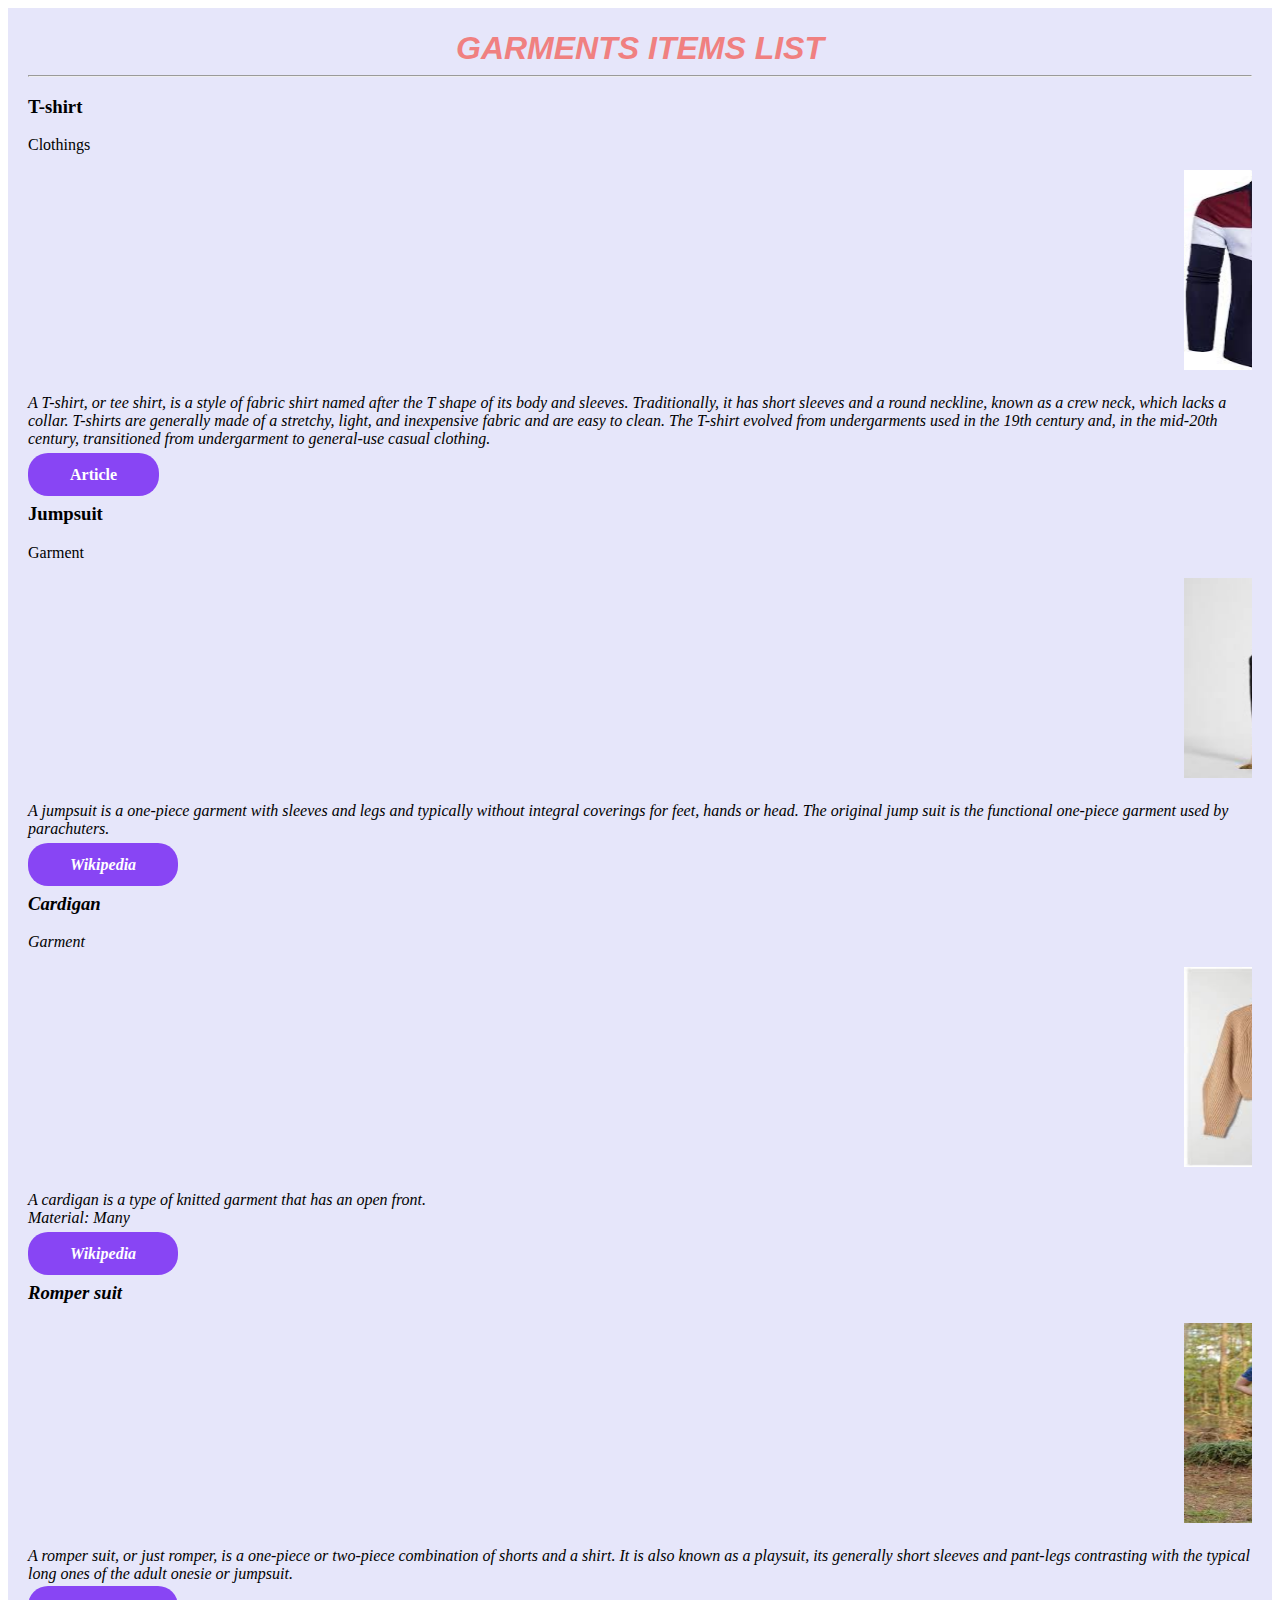
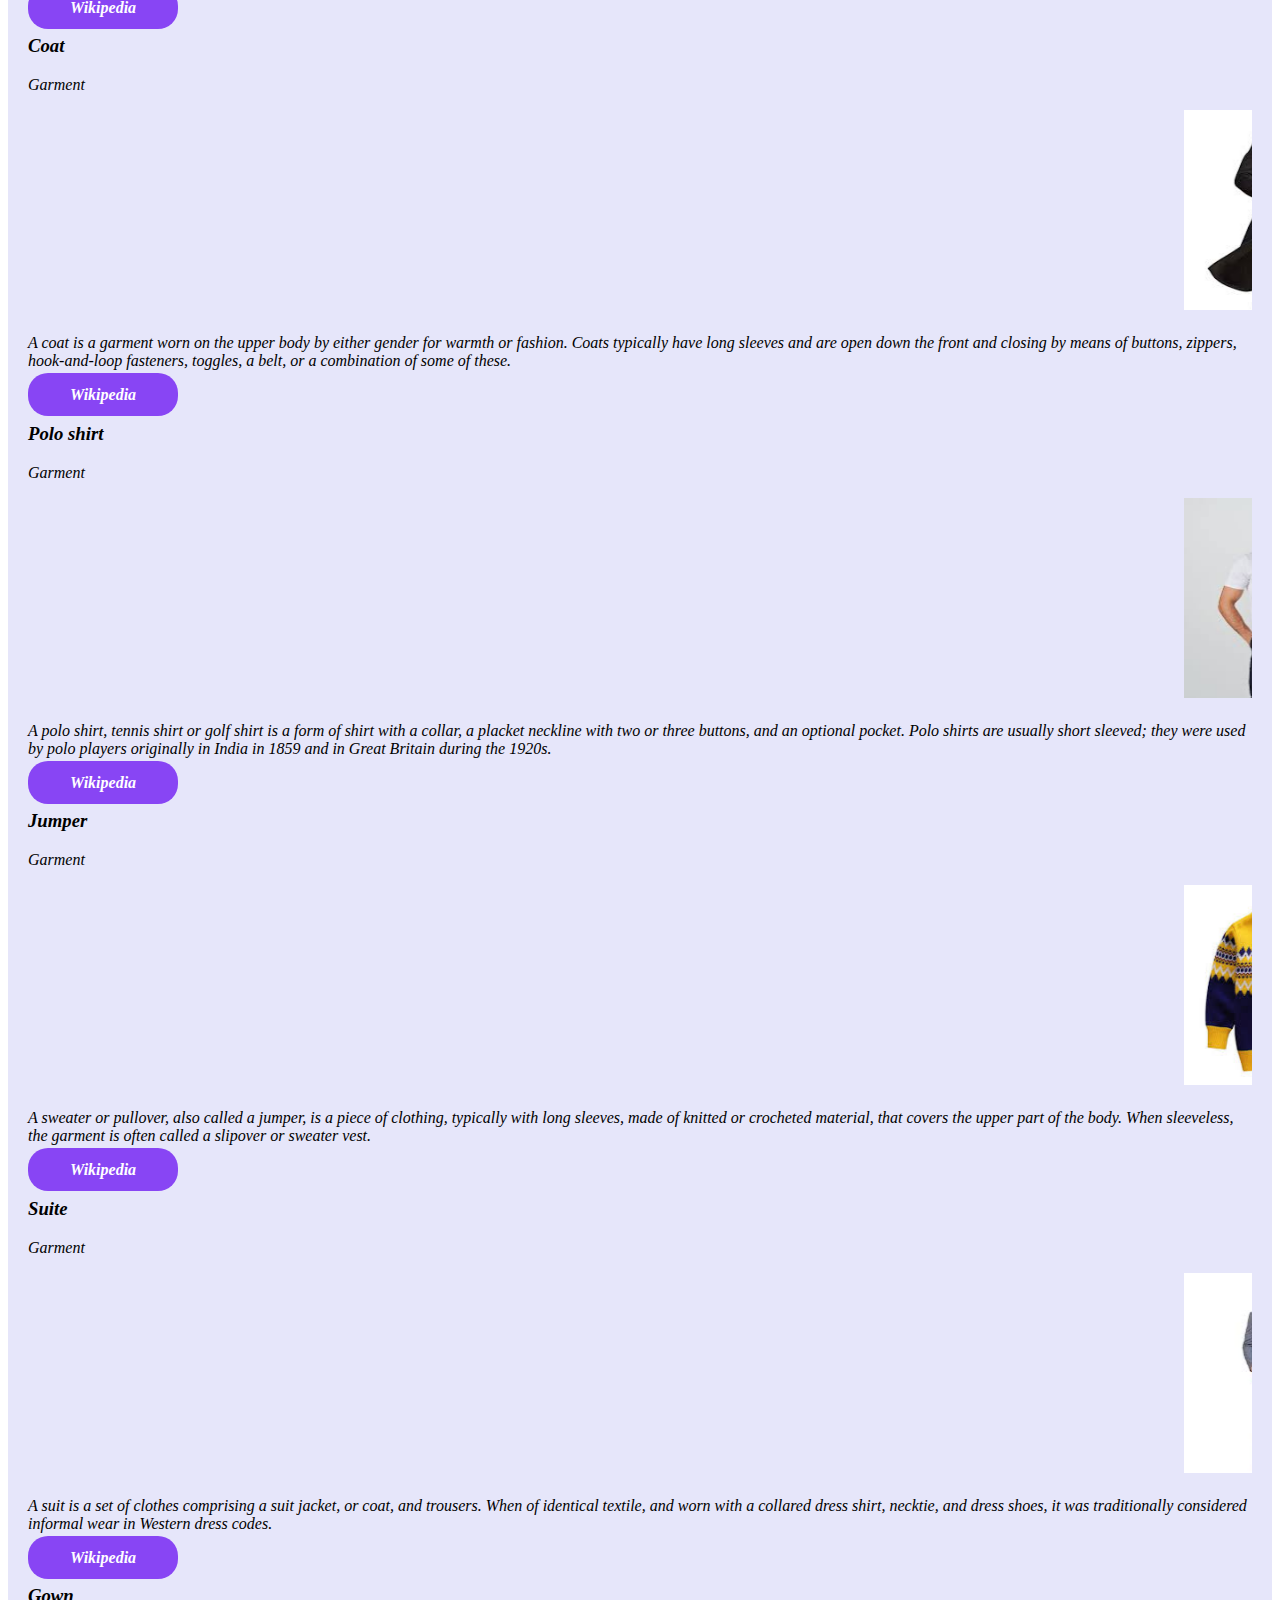
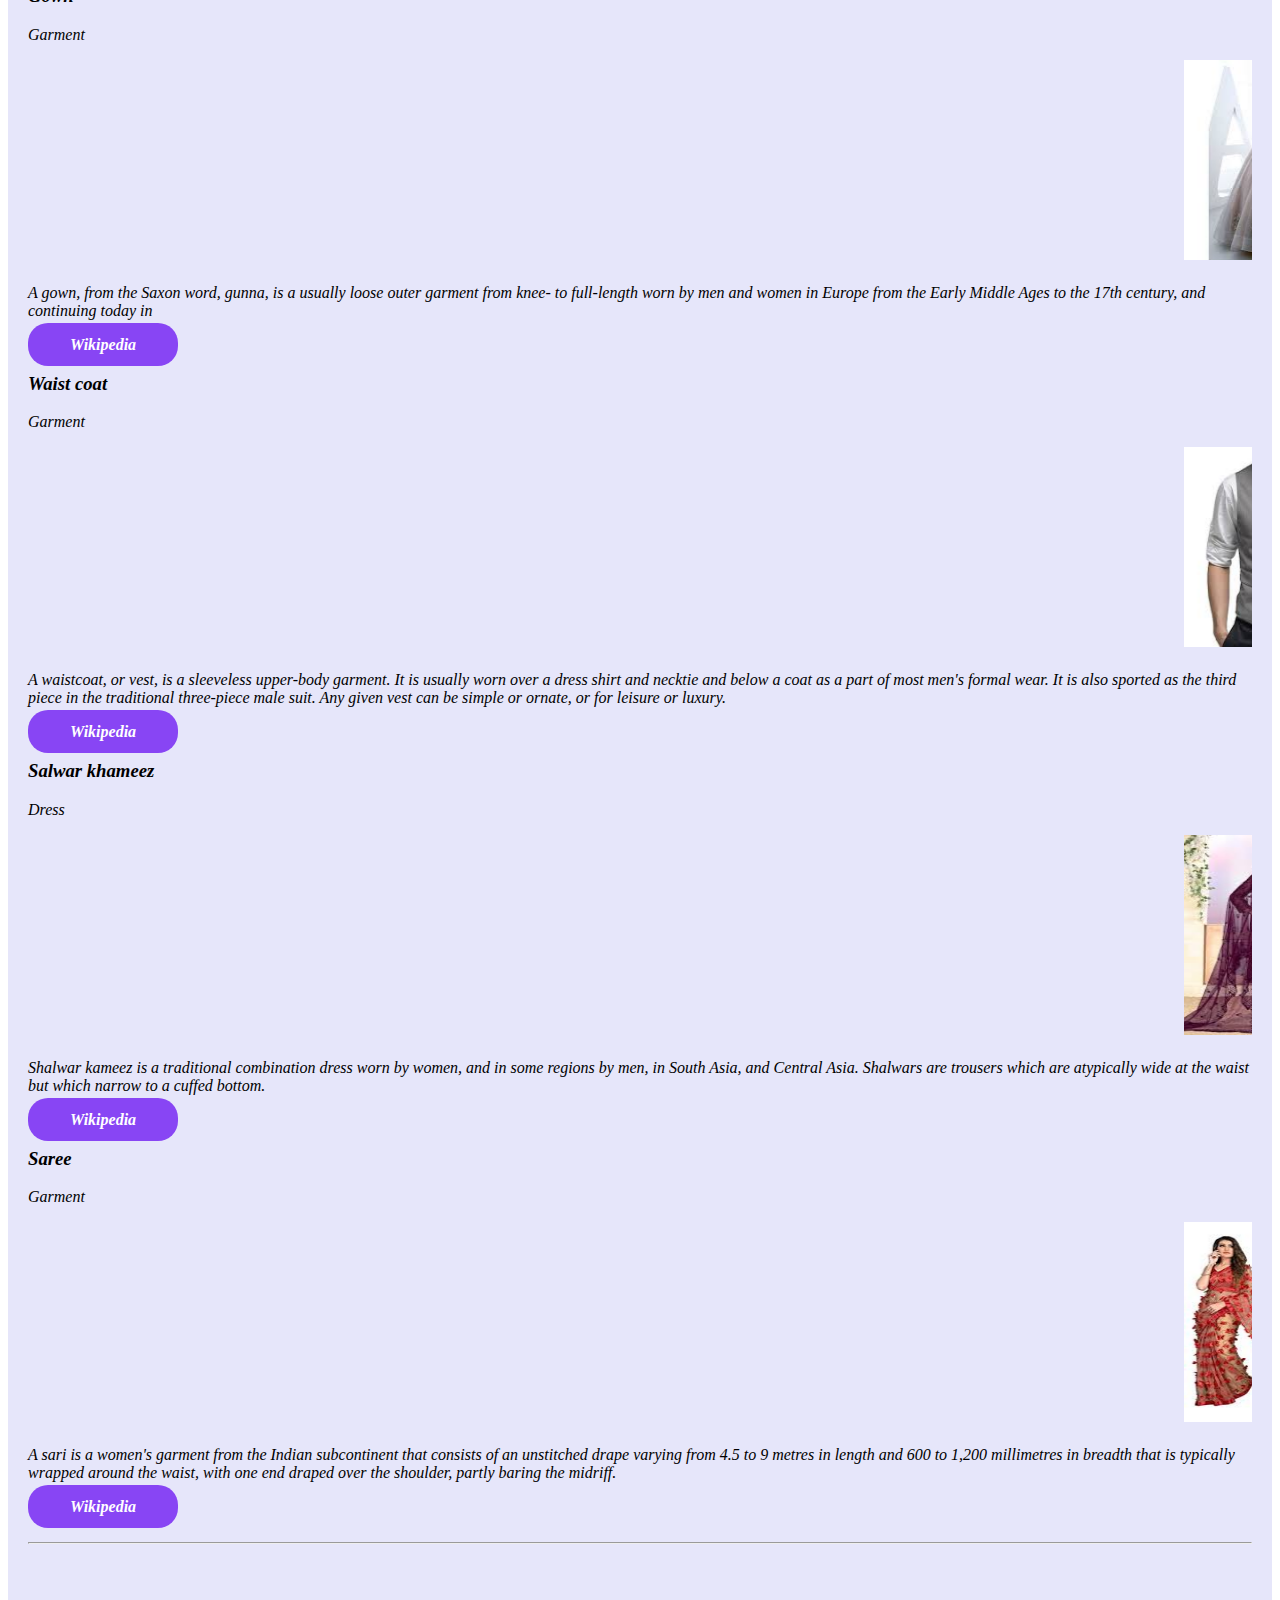
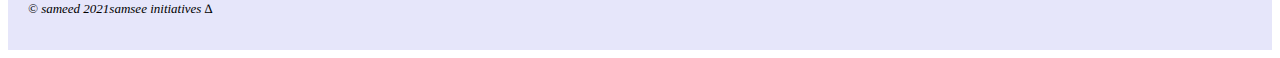
<file: index.html>
<!doctype html>
<html>
<head>
    <meta charset="UTF-8">
    <title>sameed resume</title>
    <meta name="viewport" content="width=device-width, initial-scale=1">
    <meta name="author" content="Supherhero">
    <meta name="keywords" content="programming hero,learn programming">
    <link rel="shortcut icon" href="images/favicon.ico" type="image/vnd.microsoft.icon">
    <link rel="stylesheet" type="text/css" href="cos.css">
    

</head>
<body><div id="sm">
<h1><b><i>GARMENTS ITEMS LIST</i></b></h1>
<hr>
<h3>T-shirt</h3><!-- t-shirt main -->
<p>Clothings</p>
<marquee behavior="scroll" direction="left">
<img src="images (10).jpeg" width="200" height="200" alt="loading">
<img src="images (11).jpeg" width="200" height="200" alt="loading">
<img src="images (12).jpeg" width="200" height="200" alt="loading">
<img src="images (13).jpeg" width="200" height="200" alt="loading">
<img src="images (14).jpeg" width="200" height="200" alt="loading">
<img src="images (15).jpeg" width="200" height="200" alt="loading">
<img src="images (16).jpeg" width="200" height="200" alt="loading">
<img src="images (7).jpeg" width="200" height="200" alt="loading">
<img src="images (8).jpeg" width="200" height="200" alt="loading">
<img src="images (9).jpeg" width="200" height="200" alt="loading">
</marquee>
<p> <i>A T-shirt, or tee shirt, is a style of fabric shirt named after the T 
shape of its body and sleeves. Traditionally, it has short sleeves and a round 
neckline, known as a crew neck, which lacks a collar. T-shirts are generally made
 of a stretchy, light, and inexpensive fabric and are easy to clean. The T-shirt evolved 
 from undergarments used in the 19th century and, in the mid-20th century, transitioned 
 from
 undergarment to general-use casual clothing.</i>
 <br><br>
<a class="lin"; href="tshirt.html"><b>Article</b></a>
</p>
<h3>Jumpsuit</h3> <!--Jumpsuit main-->
<p>Garment</p>
<marquee behavior="scorll" director="right">
<img src="images (18).jpeg" width="200" height="200" alt="loading">
<img src="images (19).jpeg" width="200" height="200" alt="loading">
<img src="images (20).jpeg" width="200" height="200" alt="loading">
<img src="images (21).jpeg" width="200" height="200" alt="loading">
<img src="images (22).jpeg" width="200" height="200" alt="loading">
<img src="images (23).jpeg" width="200" height="200" alt="loading">
<img src="images (24).jpeg" width="200" height="200" alt="loading">
<img src="images (25).jpeg" width="200" height="200" alt="loading">
<img src="images (26).jpeg" width="200" height="200" alt="loading">
<img src="images (27).jpeg" width="200" height="200" alt="loading">
<img src="images (28).jpeg" width="200" height="200" alt="loading">
</marquee>
<p><i>A jumpsuit is a one-piece garment with sleeves and legs and 
typically without integral coverings for feet, hands or head. The original
 jump suit is the functional one-piece garment used by parachuters.
<br<br><br>
<br><a class="lin" href="jumpsuit.html">
 <b>Wikipedia</></b></a>
 </p>
<h3>Cardigan</h3><!-- cardigan main -->
<p>Garment</p>
<marquee behavior="scorll" director="right">
<img src="images (29).jpeg" width="200" height="200" alt="loading">
<img src="images (30).jpeg" width="200" height="200" alt="loading">
<img src="images (31).jpeg" width="200" height="200" alt="loading">
<img src="images (32).jpeg" width="200" height="200" alt="loading">
<img src="images (33).jpeg" width="200" height="200" alt="loading">
<img src="images (34).jpeg" width="200" height="200" alt="loading">
<img src="images (35).jpeg" width="200" height="200" alt="loading">
<img src="images (36).jpeg" width="200" height="200" alt="loading">
<img src="images (37).jpeg" width="200" height="200" alt="loading">
<img src="images (38).jpeg" width="200" height="200" alt="loading">
<img src="images (39).jpeg" width="200" height="200" alt="loading">
</marquee>
<p><i>A cardigan is a type of knitted garment that has an open
front. <br>Material: Many</i>
<br><br>
<a class="lin" href="cardigan.html"><i><b>Wikipedia</b></i></a><br>

</p>

<h3>Romper suit</h3><!-- romper main -->
<marquee behavior="scorll" director="right">
<img src="images (40).jpeg" width="200" height="200" alt="loading">
<img src="images (41).jpeg" width="200" height="200" alt="loading">
<img src="images (42).jpeg" width="200" height="200" alt="loading">
<img src="images (43).jpeg" width="200" height="200" alt="loading">
<img src="images (44).jpeg" width="200" height="200" alt="loading">
<img src="images (45).jpeg" width="200" height="200" alt="loading">
<img src="images (46).jpeg" width="200" height="200" alt="loading">
<img src="images (47).jpeg" width="200" height="200" alt="loading">
<img src="images (48).jpeg" width="200" height="200" alt="loading">
<img src="images (49).jpeg" width="200" height="200" alt="loading">
</marquee>
<p>A romper suit, or just romper, is a one-piece or two-piece combination
 of shorts and a shirt. It is also known as a playsuit, its generally short
  sleeves and pant-legs contrasting with the typical long ones of the adult
   onesie or jumpsuit.</p><a class="lin" href="romper.html"><i><b>Wikipedia</b></i></a>
   <!-- This is Copy paste of above its need edit content
-->
<h3>Coat</h3><!-- coat main -->
<p>Garment</p>
<marquee behavior="scorll" director="right">
<img src="images (50).jpeg" width="200" height="200" alt="loading">
<img src="images (51).jpeg" width="200" height="200" alt="loading">
<img src="images (52).jpeg" width="200" height="200" alt="loading">
<img src="images (53).jpeg" width="200" height="200" alt="loading">
<img src="images (54).jpeg" width="200" height="200" alt="loading">
<img src="images (55).jpeg" width="200" height="200" alt="loading">
<img src="images (56).jpeg" width="200" height="200" alt="loading">
<img src="images (57).jpeg" width="200" height="200" alt="loading">
</marquee>
<p>A coat is a garment worn on the upper body by either gender for 
warmth or fashion. Coats typically have long sleeves and are open down 
the front and closing by means of buttons, zippers, hook-and-loop fasteners, 
toggles, a belt, or a combination of some of these.</p>
<a class="lin" href="coat.html"><i><b>Wikipedia</b></i></a><br>

<h3>Polo shirt</h3><!-- polo main -->
<p>Garment</p>
<marquee behavior="scorll" director="right">
<img src="images (58).jpeg" width="200" height="200" alt="loading">
<img src="images (59).jpeg" width="200" height="200" alt="loading">
<img src="images (60).jpeg" width="200" height="200" alt="loading">
<img src="images (61).jpeg" width="200" height="200" alt="loading">
<img src="images (62).jpeg" width="200" height="200" alt="loading">
<img src="images (63).jpeg" width="200" height="200" alt="loading">
<img src="images (64).jpeg" width="200" height="200" alt="loading">
<img src="images (65).jpeg" width="200" height="200" alt="loading">
<img src="images (67).jpeg" width="200" height="200" alt="loading">
<img src="images (68).jpeg" width="200" height="200" alt="loading">
</marquee>
<p>A polo shirt, tennis shirt or golf shirt is a form of shirt with a
 collar, a placket neckline with two or three buttons, and an optional
  pocket. Polo shirts are usually short sleeved; they were used by polo 
  players originally in India in 1859 and in Great Britain during the 1920s.</p>
<a class="lin" href="polo.html"><i><b>Wikipedia</b></i></a><br>

<h3>Jumper</h3> <!--jumper-->
<p>Garment</p>
<marquee behavior="scroll" direction="left">
<img src="images (69).jpeg" width="200" height="200" alt="loading">
<img src="images (70).jpeg" width="200" height="200" alt="loading">
<img src="images (71).jpeg" width="200" height="200" alt="loading">
<img src="images (72).jpeg" width="200" height="200" alt="loading">
<img src="images (73).jpeg" width="200" height="200" alt="loading">
<img src="images (74).jpeg" width="200" height="200" alt="loading">
<img src="images (76).jpeg" width="200" height="200" alt="loading">
<img src="images (77).jpeg" width="200" height="200" alt="loading">
<img src="images (75).jpeg" width="200" height="200" alt="loading">
</marquee>
<p>A sweater or pullover, also called a jumper, is a piece of clothing, 
typically with long sleeves, made of knitted or crocheted material, that
 covers the upper part of the body. When sleeveless, the garment is often 
 called a slipover or sweater vest. </p>
 <a class="lin" href="jumper.html"><i><b>Wikipedia</b></i></a><br>
<h3>Suite</h3> <!--suite-->
<p>Garment</p>
<marquee behavior="scroll" direction="left">
<img src="images (78).jpeg" width="200" height="200" alt="loading">
<img src="images (79).jpeg" width="200" height="200" alt="loading">
<img src="images (80).jpeg" width="200" height="200" alt="loading">
<img src="images (81).jpeg" width="200" height="200" alt="loading">
<img src="images (82).jpeg" width="200" height="200" alt="loading">
<img src="images (83).jpeg" width="200" height="200" alt="loading">
<img src="images (84).jpeg" width="200" height="200" alt="loading">
<img src="images (85).jpeg" width="200" height="200" alt="loading">
<img src="images (86).jpeg" width="200" height="200" alt="loading">
</marquee>
<p>A suit is a set of clothes comprising a suit jacket, or coat, and trousers.
 When of identical textile, and worn with a collared dress shirt, necktie, and 
 dress shoes, it was traditionally considered informal wear in Western dress codes. </p>
<a class="lin" href="suit.html"><i><b>Wikipedia</b></i></a><br>
<h3>Gown</h3> <!--gown-->
<p>Garment</p>
<marquee behavior="scroll" direction="left">
<img src="images (87).jpeg" width="200" height="200" alt="loading">
<img src="images (88).jpeg" width="200" height="200" alt="loading">
<img src="images (89).jpeg" width="200" height="200" alt="loading">
<img src="images (90).jpeg" width="200" height="200" alt="loading">
<img src="images (91).jpeg" width="200" height="200" alt="loading">
<img src="images (92).jpeg" width="200" height="200" alt="loading">
<img src="images (93).jpeg" width="200" height="200" alt="loading">
<img src="images (94).jpeg" width="200" height="200" alt="loading">
<img src="images (95).jpeg" width="200" height="200" alt="loading">
<img src="images (96).jpeg" width="200" height="200" alt="loading">
</marquee>
<p>A gown, from the Saxon word, gunna, is a usually loose outer garment 
from knee- to full-length worn by men and women in Europe from the Early
 Middle Ages to the 17th century, and continuing today in </p>
<a class="lin" href="gown.html"><i><b>Wikipedia</b></i></a><br>
<h3>Waist coat</h3> <!--waist coat-->
<p>Garment</p>
<marquee behavior="scroll" direction="left">
<img src="images (97).jpeg" width="200" height="200" alt="loading">
<img src="images (98).jpeg" width="200" height="200" alt="loading">
<img src="images (99).jpeg" width="200" height="200" alt="loading">
<img src="images (100).jpeg" width="200" height="200" alt="loading">
<img src="images (101).jpeg" width="200" height="200" alt="loading">
<img src="images (102).jpeg" width="200" height="200" alt="loading">
<img src="images (103).jpeg" width="200" height="200" alt="loading">
<img src="images (104).jpeg" width="200" height="200" alt="loading">
<img src="images (105).jpeg" width="200" height="200" alt="loading">
<img src="images (106).jpeg" width="200" height="200" alt="loading">
</marquee>
<p>A waistcoat, or vest, is a sleeveless
 upper-body garment. It is usually worn over 
 a dress shirt and necktie and below a coat 
 as a part of most men's formal wear. It is also 
 sported as the third piece in the traditional three-piece male suit. 
 Any given vest can be simple or ornate, or for leisure or luxury.</p>
 <a class="lin" href="waistcoat.html"><i><b>Wikipedia</b></i></a><br>
<h3>Salwar khameez</h3><!--salwar-->
<p>Dress</p>
<marquee behavior="scroll" direction="left">
<img src="images (113).jpeg" width="200" height="200" alt="loading">
<img src="images (114).jpeg" width="200" height="200" alt="loading">
<img src="images (115).jpeg" width="200" height="200" alt="loading">
<img src="images (116).jpeg" width="200" height="200" alt="loading">
<img src="images (117).jpeg" width="200" height="200" alt="loading">
<img src="images (118).jpeg" width="200" height="200" alt="loading">
<img src="images (119).jpeg" width="200" height="200" alt="loading">
<img src="images (120).jpeg" width="200" height="200" alt="loading">
<img src="images (121).jpeg" width="200" height="200" alt="loading">
<img src="images (122).jpeg" width="200" height="200" alt="loading">
</marquee>
<p>Shalwar kameez is a traditional 
combination dress worn by women, and in some regions by men, in South Asia,
 and Central Asia. Shalwars are trousers which are atypically wide at the waist 
 but which narrow to a cuffed bottom. </p>
 <a class="lin" href="salwarkameez.html"><i><b>Wikipedia</b></i></a><br>
<h3>Saree</h3>
<p>Garment</p><!--saree-->
<marquee behavior="scroll" direction="left">
<img src="A.jpeg" width="200" height="200" alt="loading">
<img src="B.jpeg" width="200" height="200" alt="loading">
<img src="C.jpeg" width="200" height="200" alt="loading">
<img src="D.jpeg" width="200" height="200" alt="loading">
<img src="E.jpeg" width="200" height="200" alt="loading">
<img src="F.jpeg" width="200" height="200" alt="loading">
<img src="G.jpeg" width="200" height="200" alt="loading">
<img src="H.jpeg" width="200" height="200" alt="loading">
<img src="I.jpeg" width="200" height="200" alt="loading">
</marquee>
<p>A sari is a women's garment from the Indian subcontinent
 that consists of an unstitched drape varying from 4.5 to 9
  metres in length and 600 to 1,200 millimetres in breadth that is
   typically wrapped around the waist, with one end draped over the
    shoulder, partly baring the midriff.</p>
<a class="lin" href="saree.html"><i><b>Wikipedia</b></i></a><br>
<br>
<hr>
<br> <br>
<footer style="font-size:small">
 <p>© sameed 2021samsee initiatives ∆</p>
 </footer>
 </div>
</body>
</html>
</file>
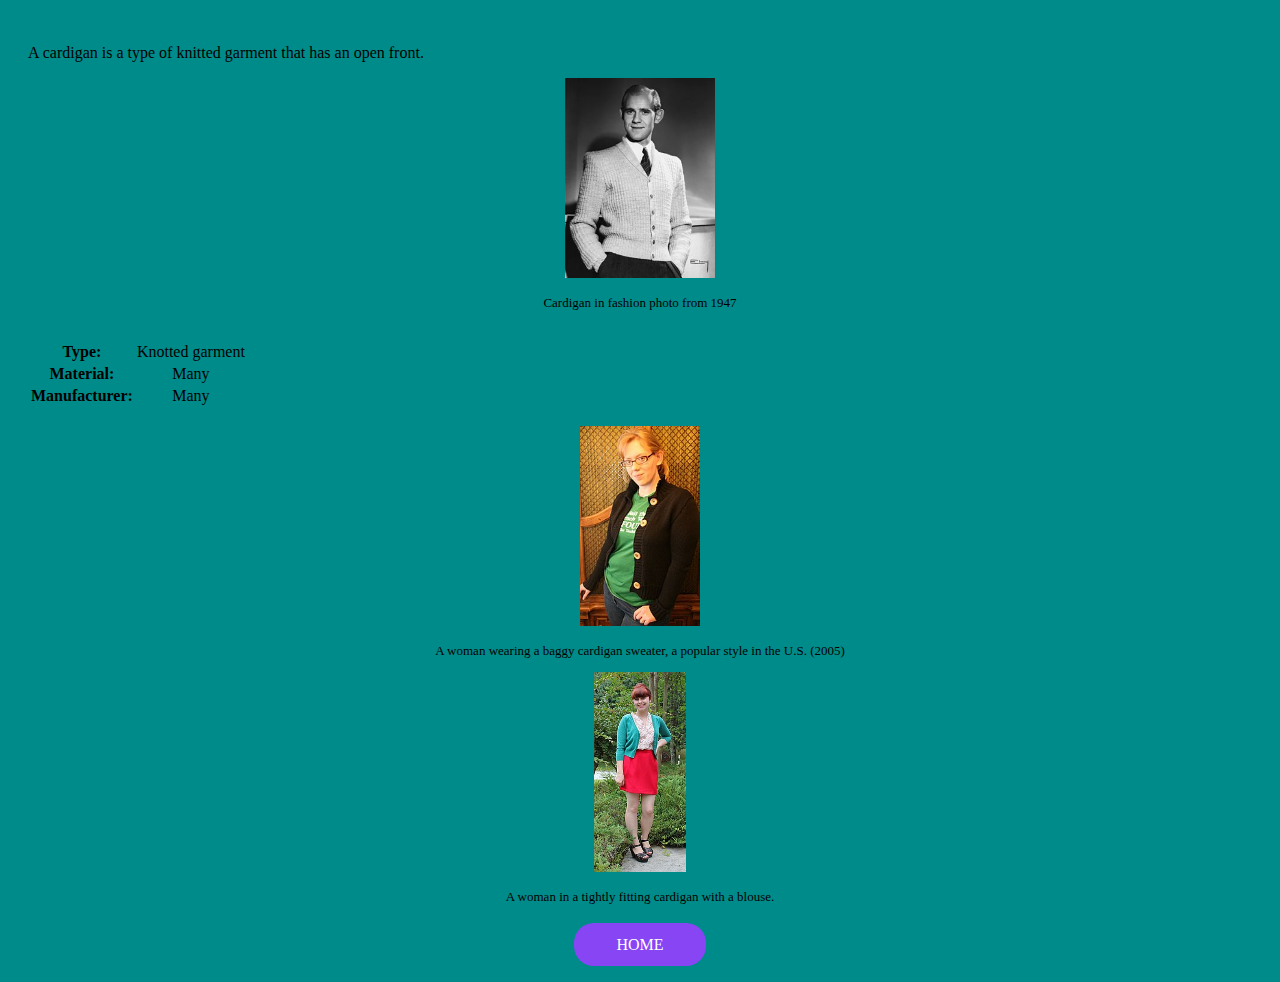
<file: cardigan.html>
<!DOCTYPE html>
<html>
<head>
<title></title>
<link rel="stylesheet" type="text/css" href="cos4.css">
</head>
<body>
<p>
A cardigan is a type of knitted garment that 
has an open front.</p>
<div class="sp">
<img src="cardigan1.jpg" with="200" height="200" alt="loading">
<p id="s">Cardigan in fashion photo from 1947<br>
<br></p>
<table>
<th>Type:</th>
<td>Knotted garment</td>
  <tr>
   <th>Material:</th>
   <td>Many</td>
  </tr>
 <tr>
<th>Manufacturer:</th>
<td>Many</td></tr>
</table><br>
<img src="View.jpg" with="200" height="200" alt="loading">
<p id="s">A woman wearing a baggy cardigan sweater,
 a popular style in the U.S. (2005)</p>
<img src="crop.jpg" with="200" height="200" alt="loading">
<p id="s">A woman in a tightly fitting 
cardigan with a blouse.</p>
<br>
<a class="lin" href="index.html">HOME</a>
</div>
</body>
</html>
</file>
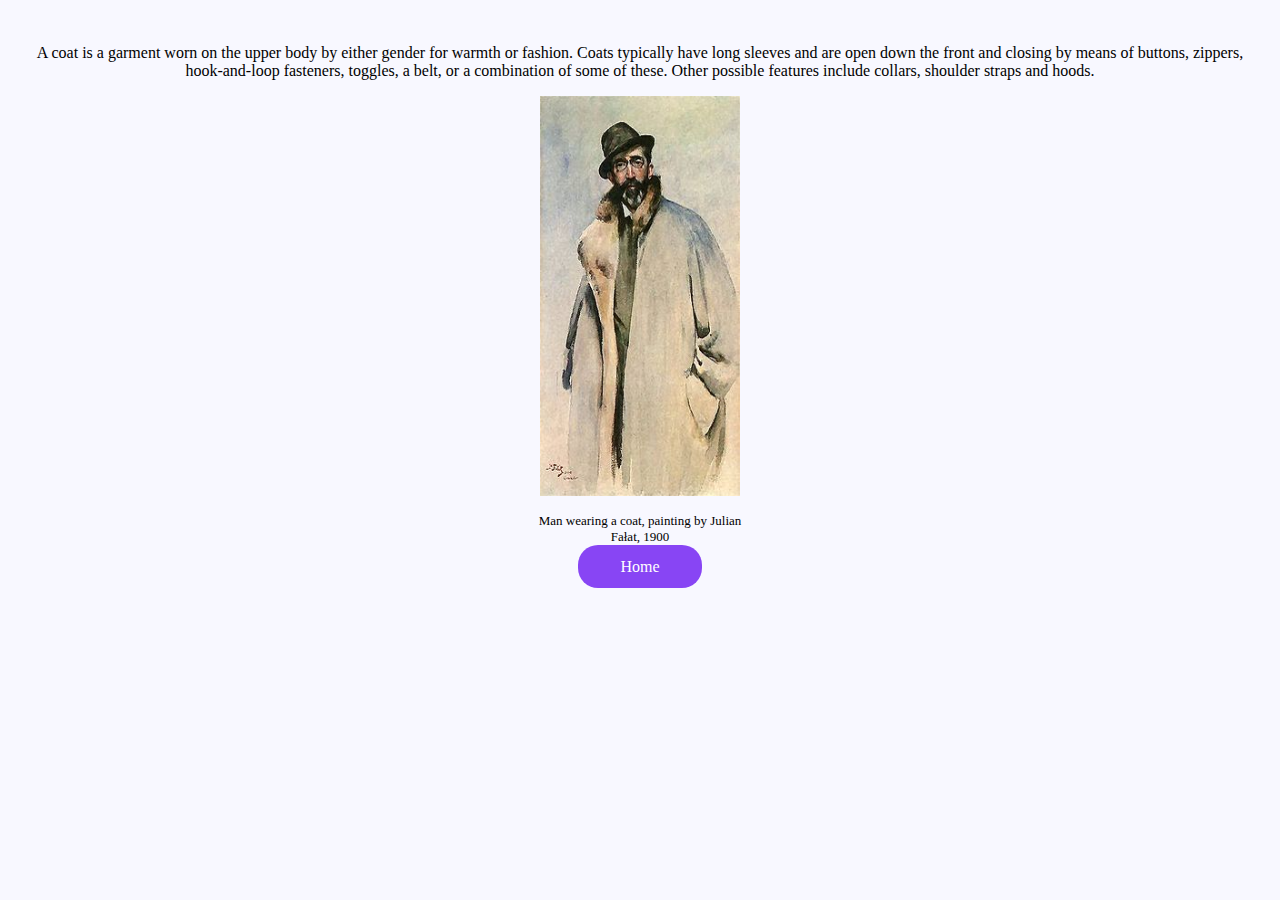
<file: coat.html>
<!DOCTYPE html>
<html>
<head>
<title>Coart Article</title>
<link rel="stylesheet" type="text/css" href="cos6.css">
</head>
<body class="sp">
<p>A coat is a garment worn on the upper
 body by either gender for warmth or fashion.
  Coats typically have long sleeves and are 
  open down the front and closing by means 
of buttons, zippers, hook-and-loop fasteners,
 toggles, a belt, or a combination of some of 
 these. Other possible features include collars,
  shoulder straps and hoods.</p>
<img src="coatimg.jpg" width="200" height="400" alt="loading">
<p id="s">Man wearing a coat, painting by Julian<br>
 Fałat, 1900</p>
<a class="lin" href="index.html">Home</a>
</body>
</html>
</file>
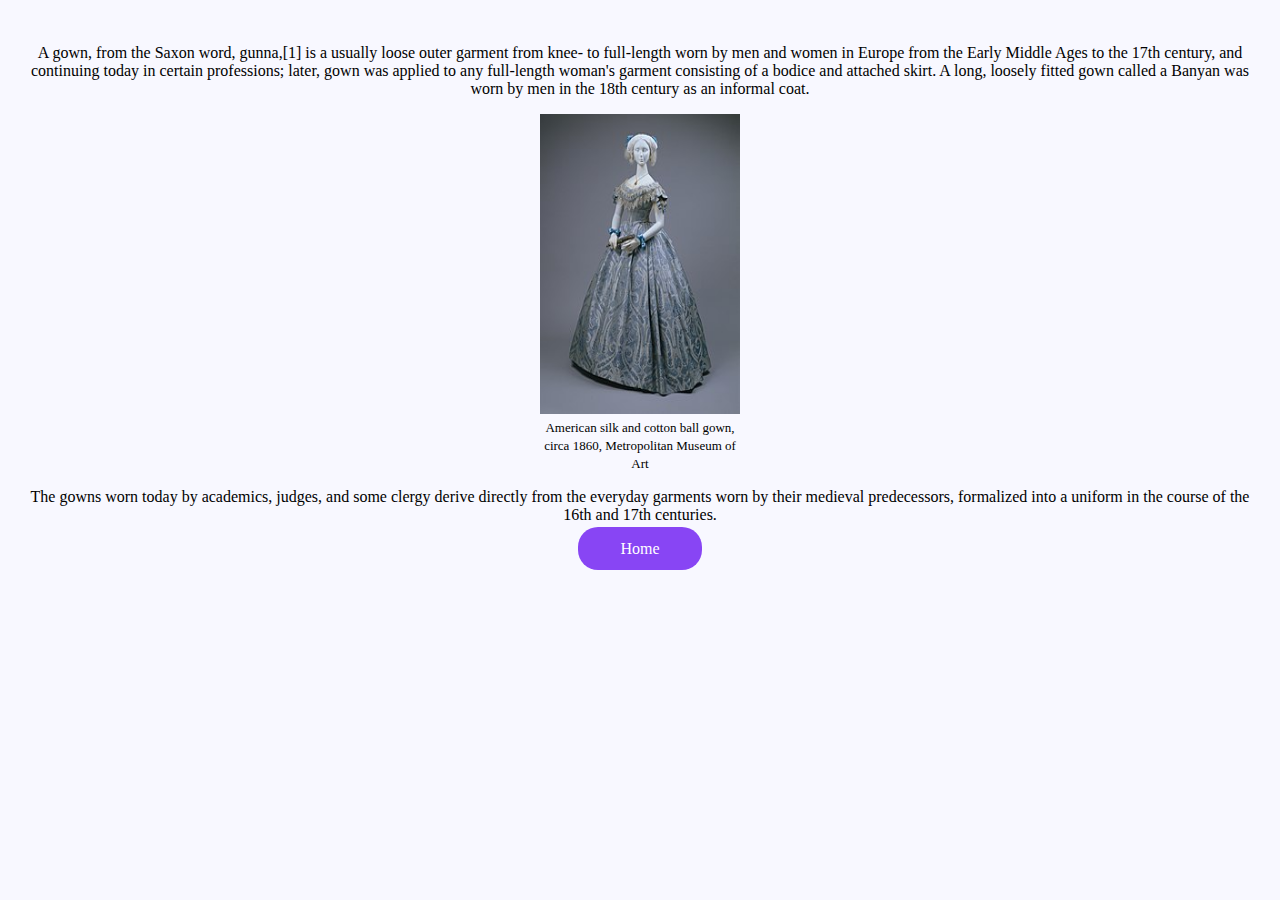
<file: gown.html>
<!DOCTYPE html>
<html>
<head>
<title>Gown Article</title>
<link rel="stylesheet" type="text/css" href="cos7.css">
</head>
<body class="sp">
<p> A gown, from the Saxon word, gunna,[1] is a usually
 loose outer garment from knee- to full-length worn by men
  and women in Europe from the Early Middle Ages to the 17th 
  century, and continuing today in certain professions; later,
   gown was applied to any full-length woman's garment consisting 
   of a bodice and attached skirt. A long, loosely fitted gown called
 a Banyan was worn by men in the 18th century as an informal coat. </p>
<img src="ball.jpg" width="200" height="300" alt="loading"><br>
<span style="font-size:small">American silk and 
cotton ball gown,<br> circa 1860, Metropolitan Museum of<br> Art</span></img>
 <p>The gowns worn today by academics, 
 judges, and some clergy derive directly 
 from the everyday garments worn by their 
 medieval predecessors, formalized into a
 uniform in the course of the 16th and 17th centuries.</p>
<a class="lin" href="index.html">Home</a>
</body>
</html>
</file>
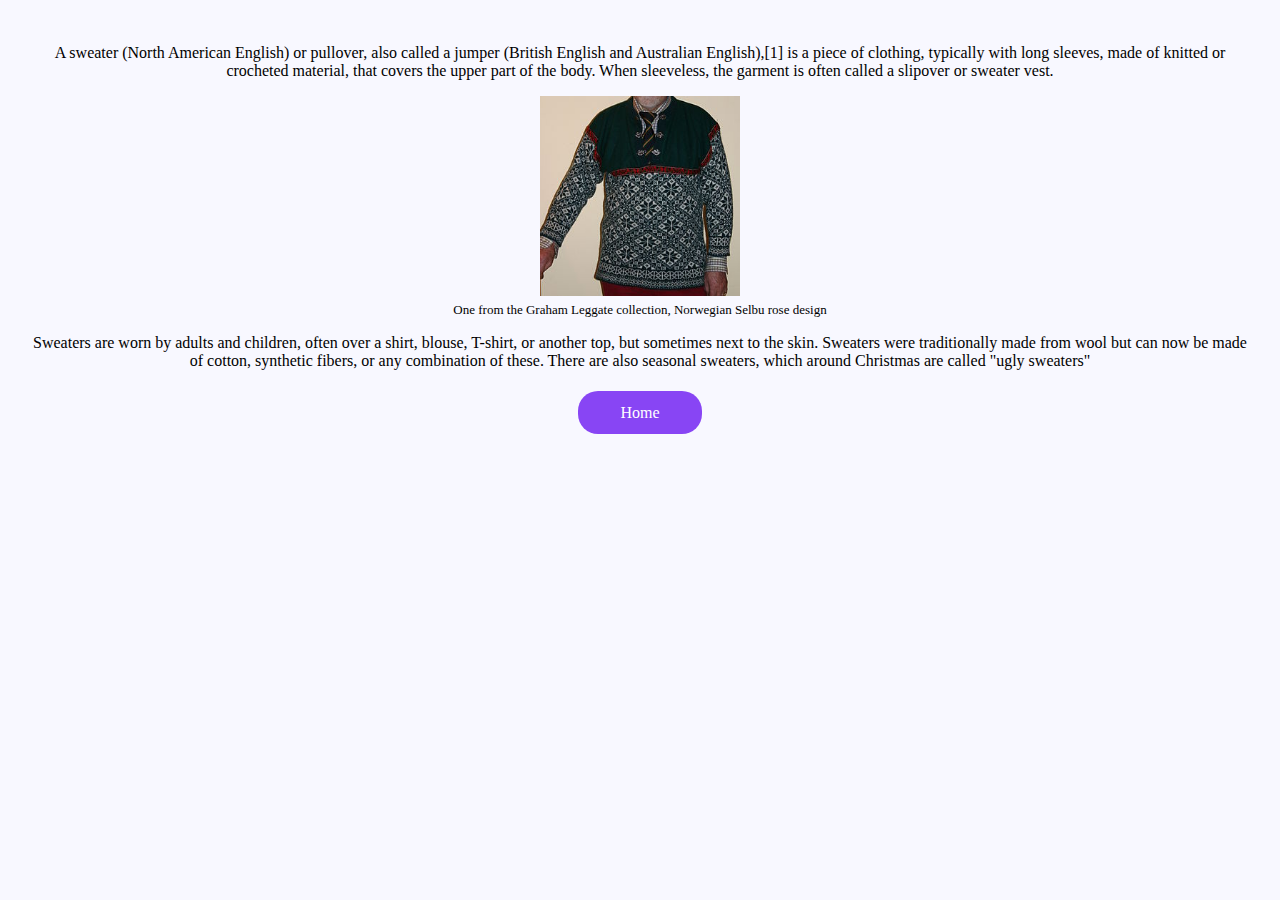
<file: jumper.html>
<!DOCTYPE html>
<html>
<head>
<title>Jumper Article</title>
<link rel="stylesheet" type="text/css" href="cos7.css">
</head>
<body class="sp">
<p> A sweater (North American English) or
 pullover, also called a jumper (British
 English and Australian English),[1] is a
 piece of clothing, typically with long
  sleeves, made of knitted or crocheted 
  material, that covers the upper part of 
  the body. When sleeveless, the garment is 
  often called a slipover or sweater vest. </p>
<img src="sweater.jpg" width="200" height="200" alt="loading"><br>
<span style="font-size:small">One from the Graham Leggate collection,
 Norwegian Selbu rose design</span></img>
<br>
<p> Sweaters are worn by adults and
 children, often over a shirt, blouse,
 T-shirt, or another top, but sometimes
 next to the skin. Sweaters were
 traditionally made from wool but can
 now be made of cotton, synthetic
  fibers, or any combination of these. 
  There are also seasonal sweaters, which 
  around Christmas are called "ugly sweaters"</p>
<br>
<a class="lin" href="index.html">Home</a>
</body>
</html>
</file>
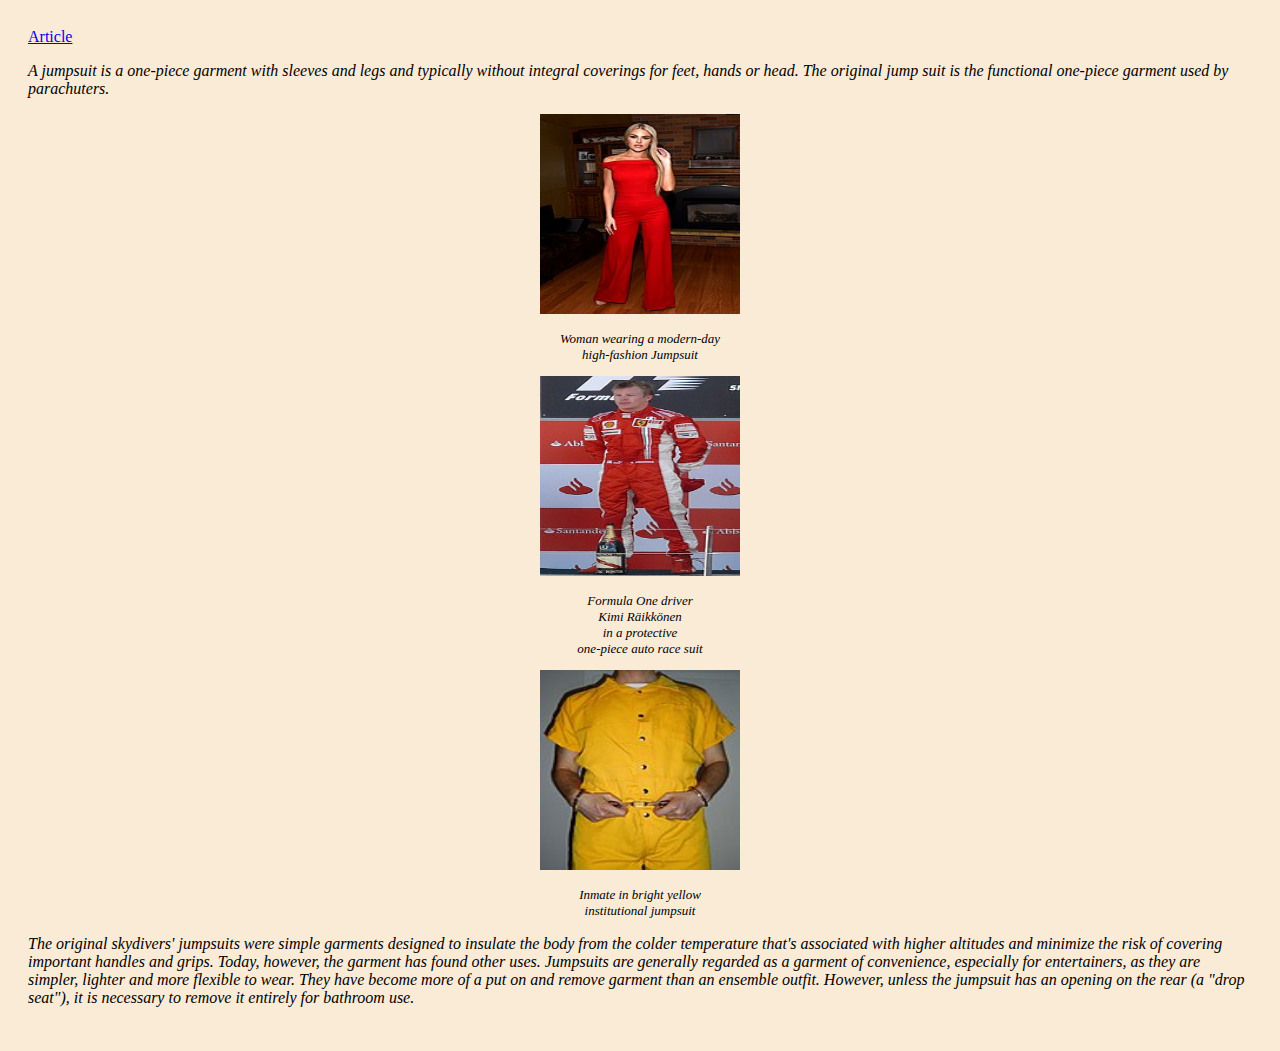
<file: jumpsuit.html>
<!DOCTYPE html>
<html>
<head><title>About Jumpsuit</title>
<link rel="stylesheet" type="text/css" 
 href="cos3.css">
</head>
<body>
<a href="tshirt.html">Article</a>
<p><i>A jumpsuit is a one-piece garment
 with sleeves and legs and typically without 
 integral coverings for feet, hands or head.
  The original jump suit is the functional 
  one-piece garment used by parachuters.
  <div id="blog">
  <img src="jpst1.jpg" width="200" height="200"
  alt="loading">
  <p class="fs">Woman wearing a modern-day<br> high-fashion Jumpsuit
</p>
<img src="Kimi.jpg" width="200" height="200"
  alt="loading">
  <p class="fs">Formula One driver
<br> Kimi Räikkönen <br>
  in a protective <br>one-piece
 auto race suit</p>
<img src="yl.jpg" width="200" height="200"
  alt="loading">
  <p class="fs">Inmate in bright yellow<br>
   institutional jumpsuit</p>
  </div>
</p>
<p> The original
 skydivers' jumpsuits were simple garments designed to insulate the body from the colder
 temperature that's associated with higher altitudes and minimize the risk of covering important
 handles and grips. Today, however, the garment has found other uses.
Jumpsuits are generally regarded as 
a garment of convenience, especially for 
entertainers, as they are simpler, lighter and more flexible to wear. They have become
 more of a put on and remove garment than an ensemble outfit. However, unless the jumpsuit
  has an opening on the rear (a "drop seat"), it is necessary to remove it entirely for
   bathroom use.</p>
</body>
</html>
</file>
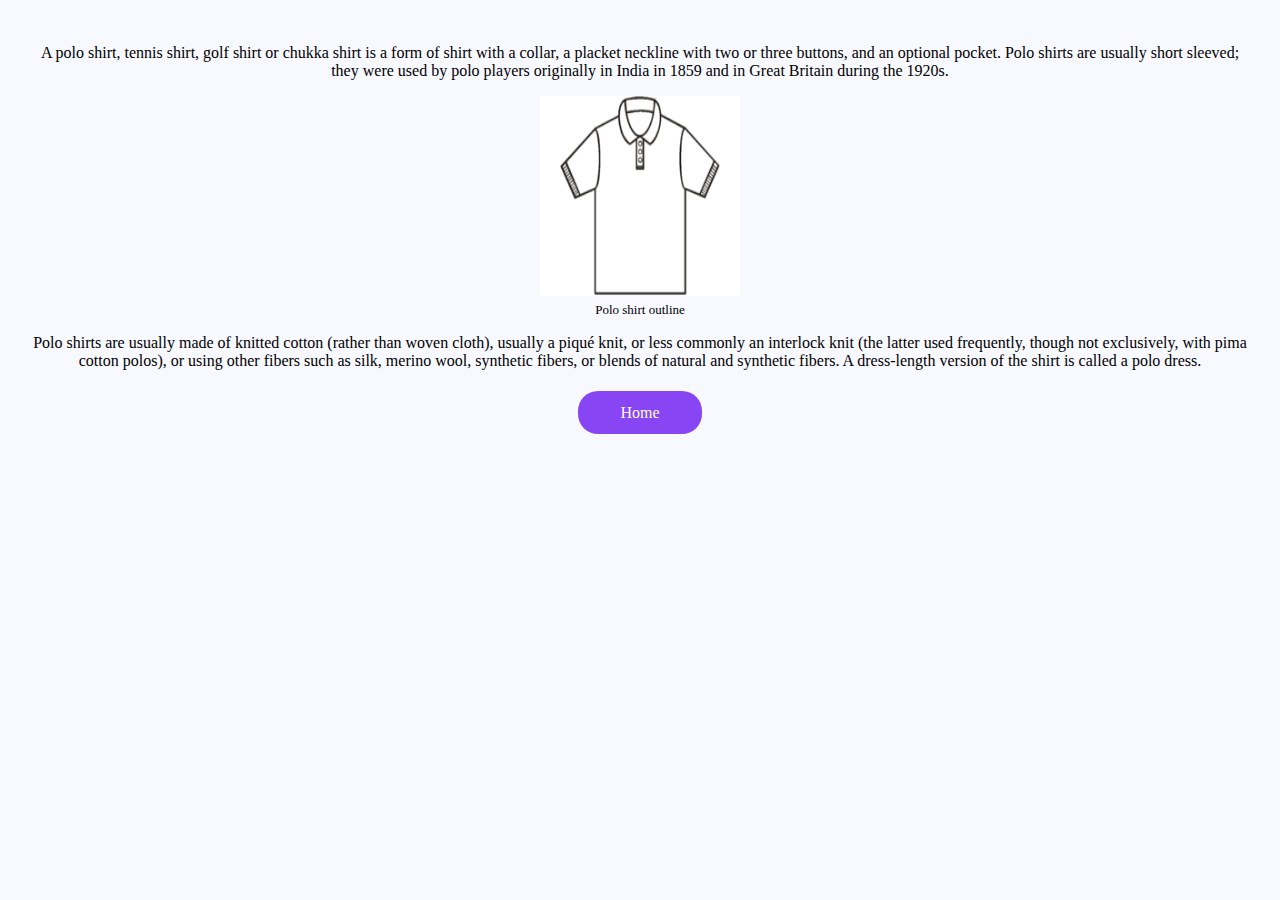
<file: polo.html>
<!DOCTYPE html>
<html>
<head>
<title>Polo shirt Article</title>
<link rel="stylesheet" type="text/css" href="cos7.css">
</head>
<body class="sp">
<p>A polo shirt, tennis shirt, golf shirt 
or chukka shirt is a form of shirt with a 
collar, a placket neckline with two or three 
buttons, and an optional pocket. Polo shirts 
are usually short sleeved; they were used by 
polo players originally in India in 1859 and 
in Great Britain during the 1920s.</p>
<img src="Polo.png" width="200" height="200" alt="loading">
<br><span style="font-size:small"> Polo shirt outline</span></img><br>
<p>Polo shirts are usually made of 
knitted cotton (rather than woven cloth), 
usually a piqué knit, or less commonly an 
interlock knit (the latter used frequently, 
though not exclusively, with pima cotton polos), 
or using other fibers such as silk, merino wool, 
synthetic fibers, or blends of natural and synthetic 
fibers. A dress-length version of the shirt is called 
a polo dress. </p>
<br>
<a class="lin" href="index.html">Home</a>
</body>
</html>
</file>
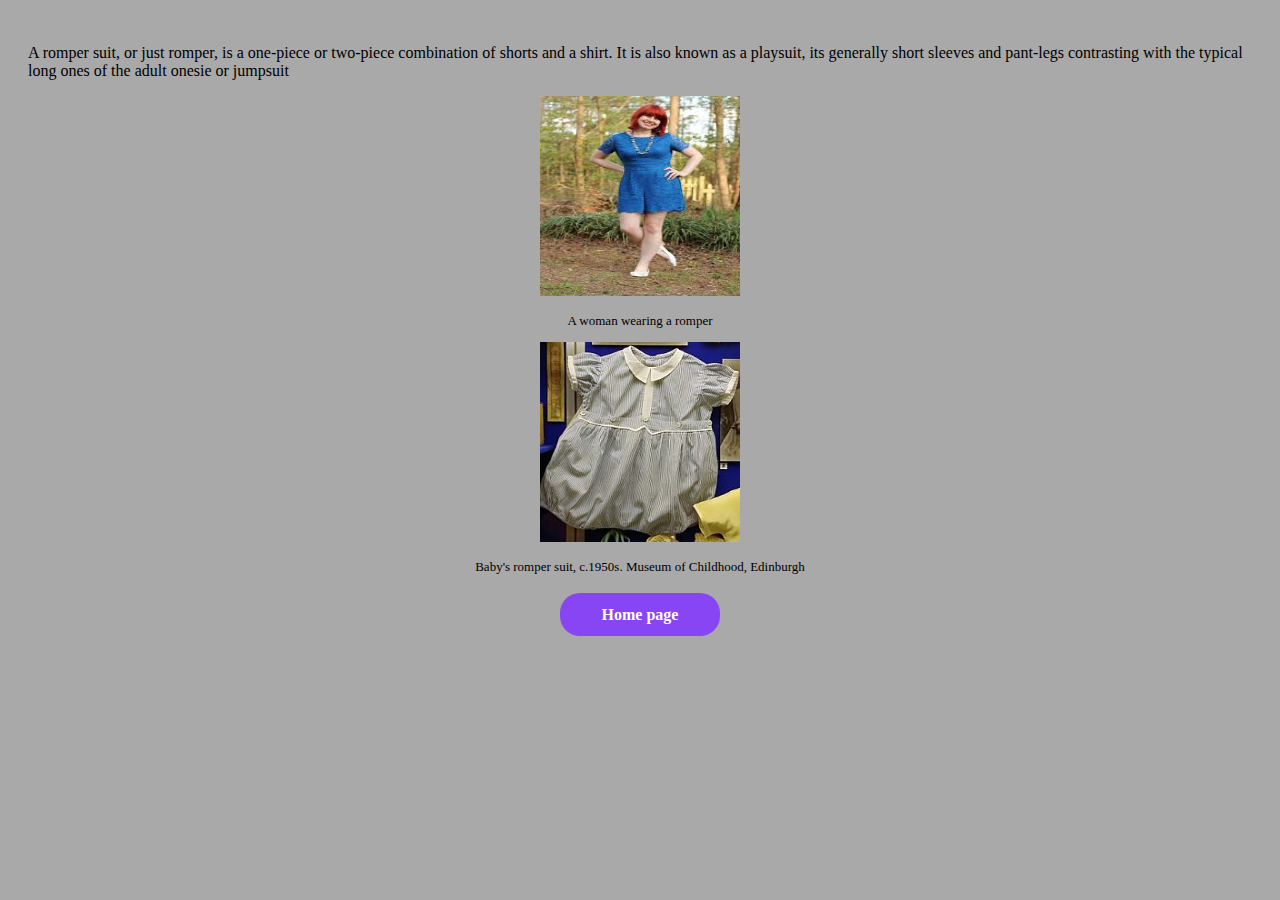
<file: romper.html>
<!DOCTYPE html>
<html>
<head>
<title>romper article</title>
<link rel="stylesheet" type="text/css" href="cos5.css">
</head>
<body>

<p> A romper suit, or just romper, is a 
one-piece or two-piece combination of shorts 
and a shirt. It is also known as a playsuit, 
its generally short sleeves and pant-legs contrasting with the typical long ones 
of the adult onesie or jumpsuit</p>
<div class="sp">
<img src="images (40).jpeg" width="200" height="200" alt="loading">
<p id="s"> A woman wearing a romper</p>
<img src="babyromper.jpg" width="200" height="200" alt="loading">
<p id="s">Baby's romper suit, c.1950s. Museum of 
Childhood, Edinburgh</p>
<br>
<a class="lin" href="index.html"><b>Home page<b></a>
</div>
</body>
</html>
</file>
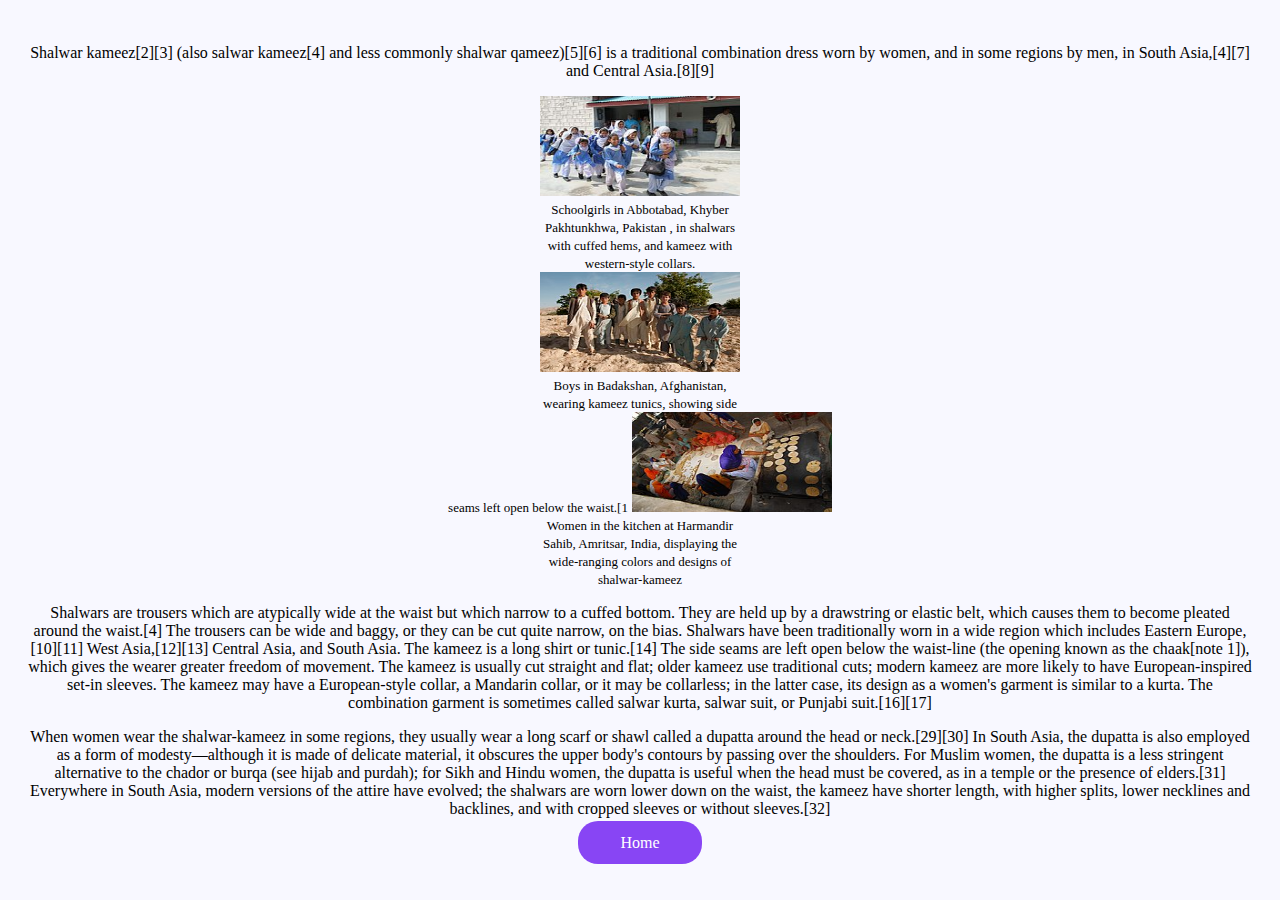
<file: salwarkameez.html>
<!DOCTYPE html>
<html>
<head>
<title>Salwar Khameez Article</title>
<link rel="stylesheet" type="text/css" href="cos7.css">
</head>
<body class="sp">
<p> Shalwar kameez[2][3] (also salwar kameez[4] and less 
commonly shalwar qameez)[5][6] is a traditional combination dress 
worn by women, and in some regions by men, in South Asia,[4][7]
 and Central Asia.[8][9]</p>
<img src="220px-Schoolgirls_in_Shalwar_Kameez,_Abbotabad_Pakistan_-_UK_International_Development.jpg" width="200" height="100" alt="loading"><br>
<span style="font-size:small">Schoolgirls
 in Abbotabad, Khyber<br> Pakhtunkhwa, Pakistan
, in shalwars<br>with cuffed hems, and kameez 
with<br> western-style collars.</span></img><br>
<img src="220px-Afghan_boys_in_shalwar_kameez_in_Badakshan.jpg" width="200" height="100" alt="loading"><br>
<span style="font-size:small">Boys in Badakshan, 
Afghanistan,<br> wearing kameez tunics, showing 
side<br> seams left open below the waist.[1</span></img>
<img src="220px-Women_preparing_roti_for_visitors_of_Harmandir_Sahib.jpg" width="200" height="100" alt="loading"><br>
<span style="font-size:small">Women in the kitchen
 at Harmandir<br> Sahib, Amritsar, India, displaying 
 the <br>wide-ranging colors and designs of <br>
 shalwar-kameez</span></img>
 <p>Shalwars are trousers which are atypically wide at the waist but which 
 narrow to a cuffed bottom. They are held up by a drawstring or elastic belt, 
 which causes them to become pleated around the waist.[4] The trousers can be
 wide and baggy, or they can be cut quite narrow, on the bias. Shalwars have been 
 traditionally worn in a wide region which includes Eastern Europe,[10][11] West 
 Asia,[12][13] Central Asia, and South Asia. The kameez is a long shirt or tunic.[14] 
 The side seams are left open below the waist-line (the opening known as the chaak[note 1]), 
 which gives the wearer greater freedom of movement. The kameez is usually cut straight and flat;
  older kameez use traditional cuts; modern kameez are more likely to have European-inspired set-in 
  sleeves. The kameez may have a European-style collar, a Mandarin collar, or it may be collarless; in 
  the latter case, its design as a women's garment is similar to a kurta. The combination garment is
 sometimes called salwar kurta, salwar suit, or Punjabi suit.[16][17]</p>
 <p> When women wear the shalwar-kameez in some regions, they usually wear a 
 long scarf or shawl called a dupatta around the 
 head or neck.[29][30] In South Asia, the dupatta is also 
 employed as a form of modesty—although it is made of delicate material, it obscures
 the upper body's contours by passing over the shoulders. For Muslim women, the dupatta 
 is a less stringent alternative to the chador or burqa (see hijab and purdah); for Sikh 
 and Hindu women, the dupatta is useful when the head must be covered, as in a temple or 
 the presence of elders.[31] Everywhere in South Asia, modern versions of the attire have 
 evolved; the shalwars are worn lower down on the waist, the kameez have shorter length, with 
 higher splits, lower necklines and backlines, and with cropped sleeves or without sleeves.[32]</p>
<a class="lin" href="index.html">Home</a>
</body>
</html>
</file>
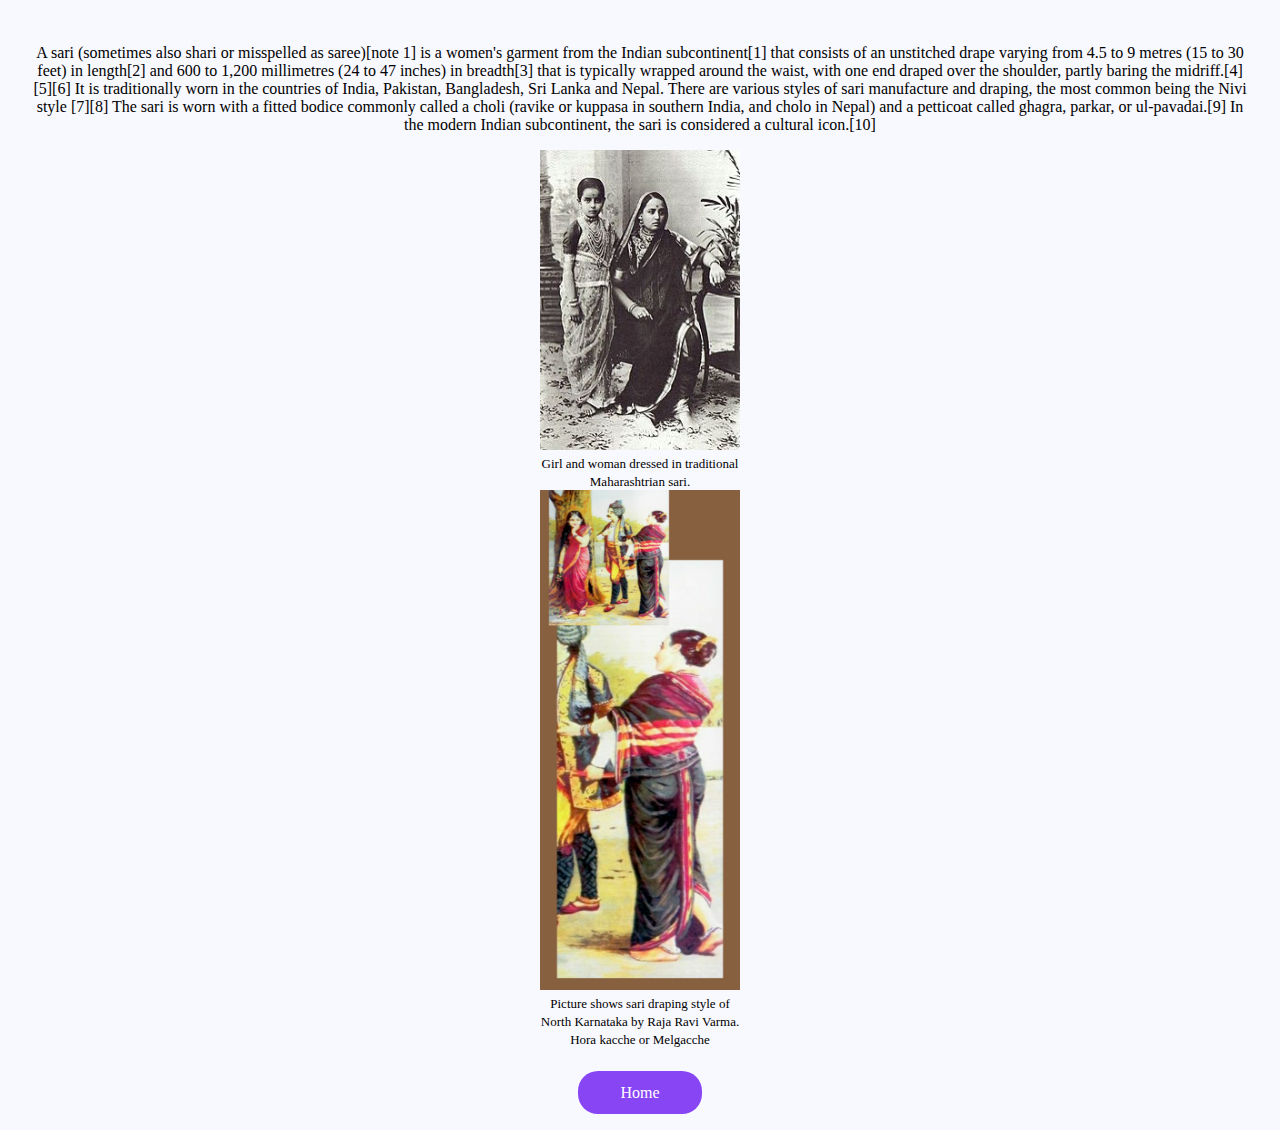
<file: saree.html>
<!DOCTYPE html>
<html>
<head>
<title>Salwar Khameez Article</title>
<link rel="stylesheet" type="text/css" href="cos7.css">
</head>
<body class="sp">
<p>A sari (sometimes also shari or misspelled as saree)[note 1] 
is a women's garment from the Indian subcontinent[1] that consists
 of an unstitched drape varying from 4.5 to 9 metres (15 to 30 feet) 
 in length[2] and 600 to 1,200 millimetres (24 to 47 inches) in breadth[3] 
 that is typically wrapped around the waist, with one end draped over the 
 shoulder, partly baring the midriff.[4][5][6] It is traditionally worn in the 
 countries of India, Pakistan, Bangladesh, Sri Lanka and Nepal. There are various
 styles of sari manufacture and draping, the most common being the Nivi style [7][8] The sari
 is worn with a fitted bodice commonly called a choli (ravike or kuppasa in southern India, 
 and cholo in Nepal) and a petticoat called ghagra, parkar, or ul-pavadai.[9] In the modern 
 Indian subcontinent, the sari is considered a cultural icon.[10] </p>
<img src="Maharani.jpg" width="200" height="300" alt="loading"><br>
<span style="font-size:small">Girl and woman dressed in traditional<br>
Maharashtrian sari.</span></img><br>
<img src="220px-North_Karnataka_saree_draping_style.png" width="200" height="500" alt="loading"><br>
<span style="font-size:small">Picture shows sari draping style of<br> North Karnataka by Raja Ravi Varma.<br>
 Hora kacche or Melgacche</span></img>
 <br>
 <br>
 <br>
 <a class="lin" href="index.html">Home</a>
</body>
</html>
</file>
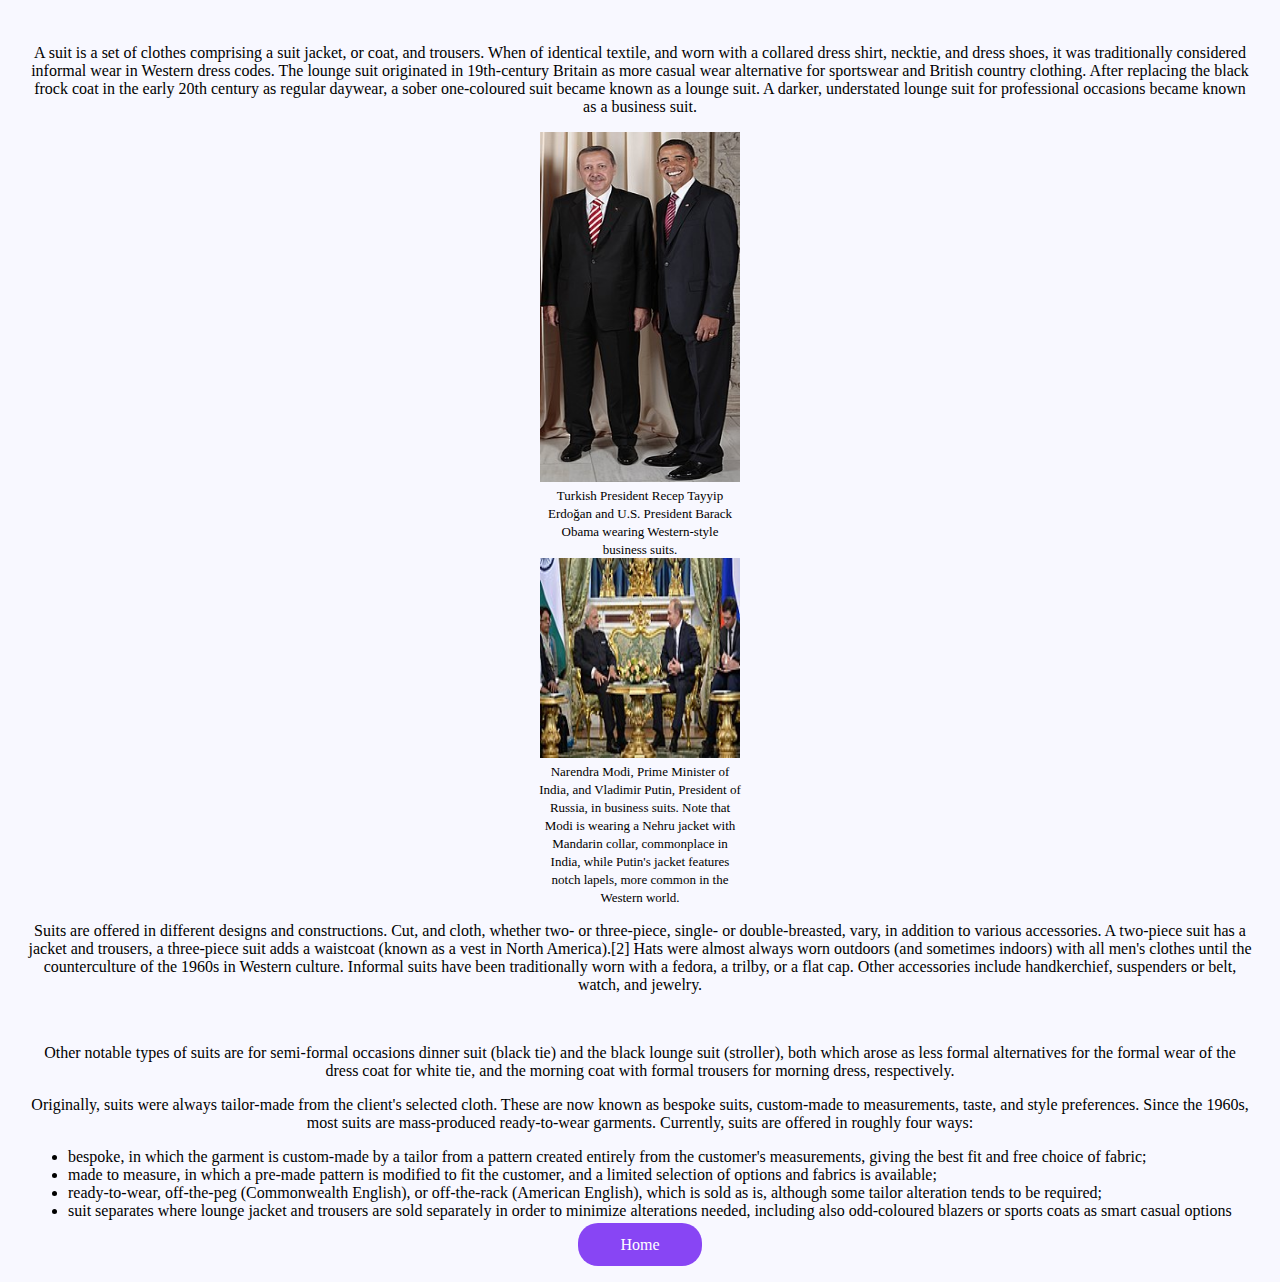
<file: suit.html>
<!DOCTYPE html>
<html>
<head>
<title>Suite Article</title>
<link rel="stylesheet" type="text/css" href="cos7.css">
</head>
<body>
<div class="sp">
<p> A suit is a set of clothes comprising a suit jacket, or coat, and trousers.
 When of identical textile, and worn with a collared dress shirt, necktie,
 and dress shoes, it was traditionally considered informal wear in Western dress 
codes. The lounge suit originated in 19th-century Britain as more casual wear 
alternative for sportswear and British country clothing. After replacing the
black frock coat in the early 20th century as regular daywear, a sober one-coloured 
suit became known as a lounge suit. A darker, understated lounge suit for professional
occasions became known as a business suit. </p>
<img src="Obama.jpeg" width="200" height="350" alt="loading"><br>
<span style="font-size:small">Turkish President Recep Tayyip <br>Erdoğan and U.S. 
President Barack<br> Obama wearing Western-style<br>
 business suits.</span></img>
<br>
<img src="modi.jpg" width="200" height="200" alt="loading"><br>
<span style="font-size:small">Narendra Modi, Prime Minister of<br> India, and Vladimir 
Putin, President of <br>Russia, in business suits. Note that<br>
Modi is wearing a Nehru jacket with <br>
Mandarin collar,
 commonplace in<br>
  India, while Putin's jacket features<br>
   notch lapels,
  more common in the <br>
  Western world.</span></img>
 <p>Suits are offered in different designs and constructions. Cut, and cloth, 
 whether two- or three-piece, single- or double-breasted, vary, in addition to 
 various accessories. A two-piece suit has a jacket and trousers, a three-piece 
 suit adds a waistcoat (known as a vest in North America).[2] Hats were almost 
 always worn outdoors (and sometimes indoors) with all men's clothes until the 
 counterculture of the 1960s in Western culture. Informal suits have been traditionally 
 worn with a fedora, a trilby, or a flat cap. Other accessories include handkerchief,
  suspenders or belt, watch, and jewelry. </p>
<br>
 <p>Other notable types of suits are for semi-formal occasions dinner suit (black tie) 
 and the black lounge suit (stroller), both which arose as less formal alternatives for 
 the formal wear of the dress coat for white tie, and the morning coat with formal trousers 
 for morning dress, respectively.</p>
 <p>Originally, suits were always tailor-made from the client's selected cloth. 
 These are now known as bespoke suits, custom-made to measurements, taste, and style
 preferences. Since the 1960s, most suits are mass-produced ready-to-wear garments. 
 Currently, suits are offered in roughly four ways: </p>
</div>
 <ul>
 <li>bespoke, in which the garment is custom-made by a tailor
 from a pattern created entirely from the customer's
  measurements, giving the best fit and free choice of 
  fabric; </li>
  <li>made to measure, in which a
   pre-made pattern is modified to fit the customer, and a 
   limited selection of options and fabrics is available; </li>
  <li> ready-to-wear, off-the-peg (Commonwealth English), or 
  off-the-rack (American English), which is sold as is, although
 some tailor alteration tends to be required;</li>
  <li>suit separates where lounge jacket and trousers are 
  sold separately in order to minimize alterations needed, 
  including also odd-coloured blazers or sports coats as smart 
  casual options </li>
 </ul>
 <div class="sp"> 
<a class="lin" href="index.html">Home</a>
</div>
</body>
</html>
</file>
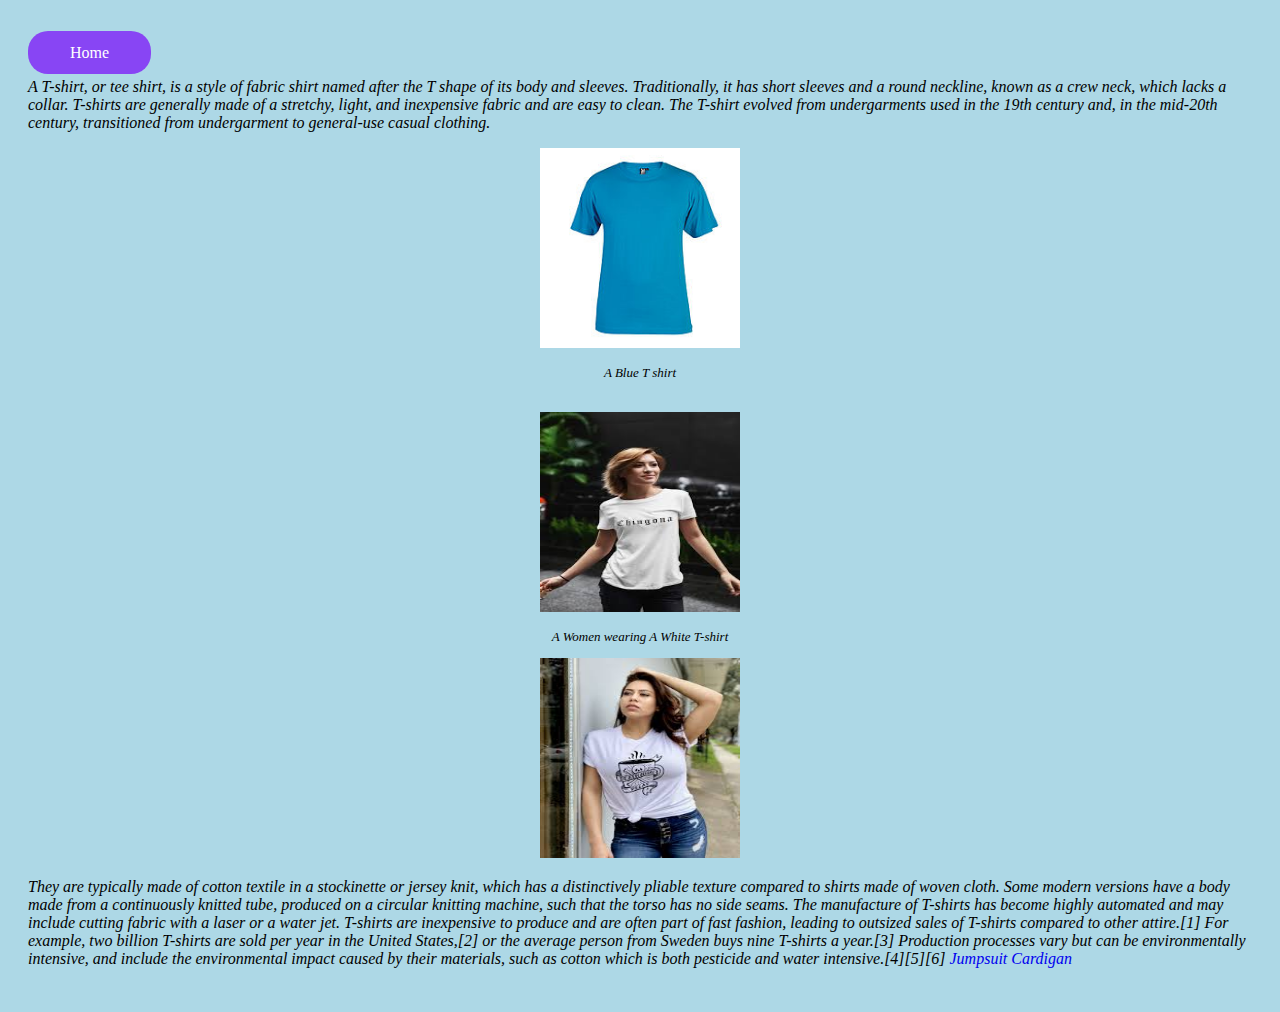
<file: tshirt.html>
<!DOCTYPE html>
<html>
<head>
<title>T shirt article</title>
<link rel="stylesheet" type="text/css" href="cos2.css">
</head>
<body>
<p>
<a class="lin" href="index.html">Home</a>
<br><p>
<i>A T-shirt, or tee shirt, is a style of 
fabric shirt named after the T shape of its 
body and sleeves. Traditionally, it has short
 sleeves and a round neckline, known as a crew
  neck, which lacks a collar. T-shirts are 
  generally made of a stretchy, light, and 
inexpensive fabric and are easy to clean. 
The T-shirt evolved from undergarments used 
in the 19th century and, in the mid-20th 
century, transitioned from undergarment 
to general-use casual clothing. </p>
<div class="sp";>
<img src= "BlueTshirt.jpg" width="200" height="200" alt="loading" >
<p id="s">A Blue T shirt</p>
<br>
<img src= "Girl2.jpeg" width="200" height="200" alt="loading">
<p id="s">A Women wearing A White T-shirt</p>
<img src="girl1.jpeg" width="200" height="200" alt="loading">
</div>
<p> They are typically made of cotton 
textile in a stockinette or jersey knit, which has a distinctively pliable 
texture compared to shirts made of woven cloth. Some modern versions have a body made 
from a continuously knitted tube, produced on a circular knitting machine, such that the torso
 has no side seams. The manufacture of T-shirts has
 become highly automated and may include cutting fabric with a laser or a water jet.
T-shirts are inexpensive to produce and are often part of fast fashion, leading to outsized sales 
of T-shirts compared to other attire.[1] For example, two billion T-shirts are sold per year 
in the United States,[2] or the average person from Sweden buys nine T-shirts a year.[3] Production 
processes vary but can be environmentally intensive, and include the environmental impact caused by 
their
 materials, such as cotton which is both pesticide and water intensive.[4][5][6]
 <a style="text-decoration:none"href="jumpsuit.html">Jumpsuit</a>
 <a style="text-decoration:none"href="cardigan.html">Cardigan</a>
</body>
</html>
</file>
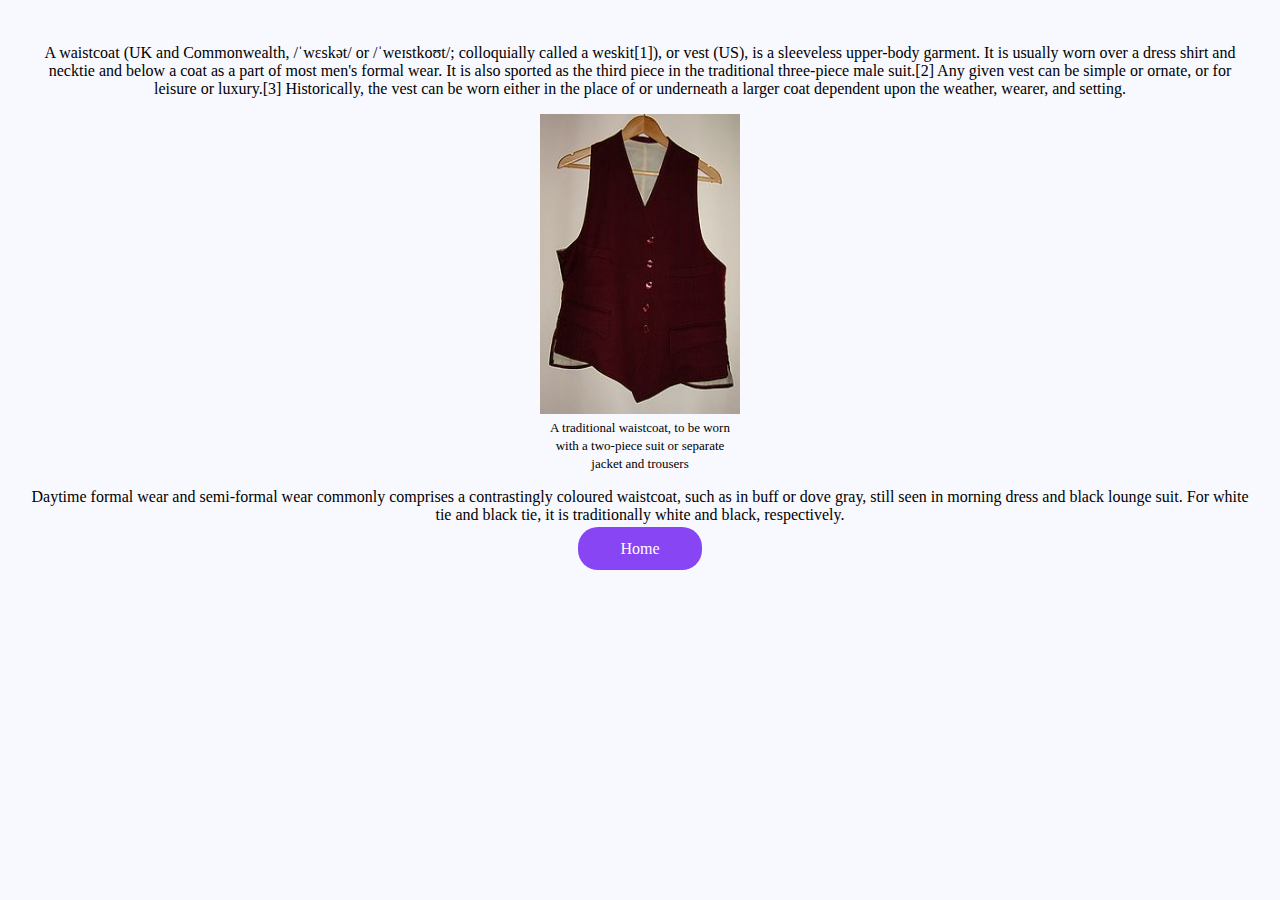
<file: waistcoat.html>
<!DOCTYPE html>
<html>
<head>
<title>Waist coat Article</title>
<link rel="stylesheet" type="text/css" href="cos7.css">
</head>
<body class="sp">
<p> A waistcoat (UK and Commonwealth, /ˈwɛskət/ or /ˈweɪstkoʊt/;
 colloquially called a weskit[1]), or vest (US), is a sleeveless
  upper-body garment. It is usually worn over a dress shirt and
 necktie and below a coat as a part of most men's formal wear.
  It is also sported as the third piece in the traditional three-piece male
   suit.[2] Any given vest can be simple or ornate, or for leisure or luxury.[3]
    Historically, the vest can be worn either in the place of or underneath a 
    larger coat dependent upon the weather, wearer, and setting.</p>
<img src="220px-Waistcoat.jpg" width="200" height="300" alt="loading"><br>
<span style="font-size:small">A traditional waistcoat, to be 
worn <br>with a two-piece suit or separate<br> jacket and 
trousers</span></img>
 <p>Daytime formal wear and semi-formal wear
 commonly comprises a contrastingly coloured
  waistcoat, such as in buff or dove gray, still 
  seen in morning dress and black lounge suit. For
 white tie and black tie, it is traditionally white
 and black, respectively.</p>
<a class="lin" href="index.html">Home</a>
</body>
</html>
</file>
<file: cos.css>
h1{
  text-align: center;
  font-family: Arial,Sans-serif, Helvetica;
  font-size: xsmall;
  background-color:;
  color: #F08080;
  margin:2px;
}
#sm{
  background-color: #E6E6FA;
  padding:20px;
}
.lin{
  text-decoration:none;
   color:white;
   background-color: #8845f4;
   padding: 13px 42px 13px 42px;
   border-radius: 20px;
}
<!--main page-->
</file>
<file: cos4.css>
#s{
  font-size:small;
}
.sp{
  text-align: center;
}
body{
  padding:20px;
  background-color: #008B8B;
}
.lin{
   text-align: center;
   text-decoration:none;
   color:white;
   background-color: #8845f4;
   padding: 13px 42px 13px 42px;
   border-radius: 20px;
}
<!--cardigan-->
</file>
<file: cos6.css>
#s{
  font-size:small;
}
.sp{
  text-align: center;
}
body{
  padding:20px;
  background-color:#F8F8FF;
}
.lin{
   text-align: center;
   text-decoration:none;
   color:white;
   background-color: #8845f4;
   padding: 13px 42px 13px 42px;
   border-radius: 20px;
 }
 <!--coat-->
</file>
<file: cos7.css>
#s{
  font-size:small;
}
.sp{
  text-align: center;
}
body{
  padding:20px;
  background-color:#F8F8FF;
}
.lin{
   text-align: center;
   text-decoration:none;
   color:white;
   background-color: #8845f4;
   padding: 13px 42px 13px 42px;
   border-radius: 20px;
   text-align: center;
 }
<!--polo shirt-->
<!--jumper-->
<!--suit-->
</file>
<file: cos3.css>
#blog{
  text-align: center;
}
.fs{
  font-size:small;
}
body{
  background-color:#FAEBD7;
  padding:20px;
}
.lin{
  text-decoration:none;
  color:white;
   background-color: #8845f4;
   padding: 13px 42px 13px 42px;
   border-radius: 20px;
}
<!-- jumpsuit-->
</file>
<file: cos5.css>
#s{
  font-size:small;
}
.sp{
  text-align: center;
}
body{
  padding:20px;
  background-color: #A9A9A9;
}
.lin{
   text-align: center;
   text-decoration:none;
   color:white;
   background-color: #8845f4;
   padding: 13px 42px 13px 42px;
   border-radius: 20px;
 }
 <!--rompersuit-->
</file>
<file: cos2.css>
#s{
  font-size:small;
}
.sp{
  text-align: center;
}
body{
  padding:20px;
  background-color: lightblue;
}
.lin{
  text-decoration:none;
  color:white;
   background-color: #8845f4;
   padding: 13px 42px 13px 42px;
   border-radius: 20px;
}
<!-- t-shirt-->
</file>
